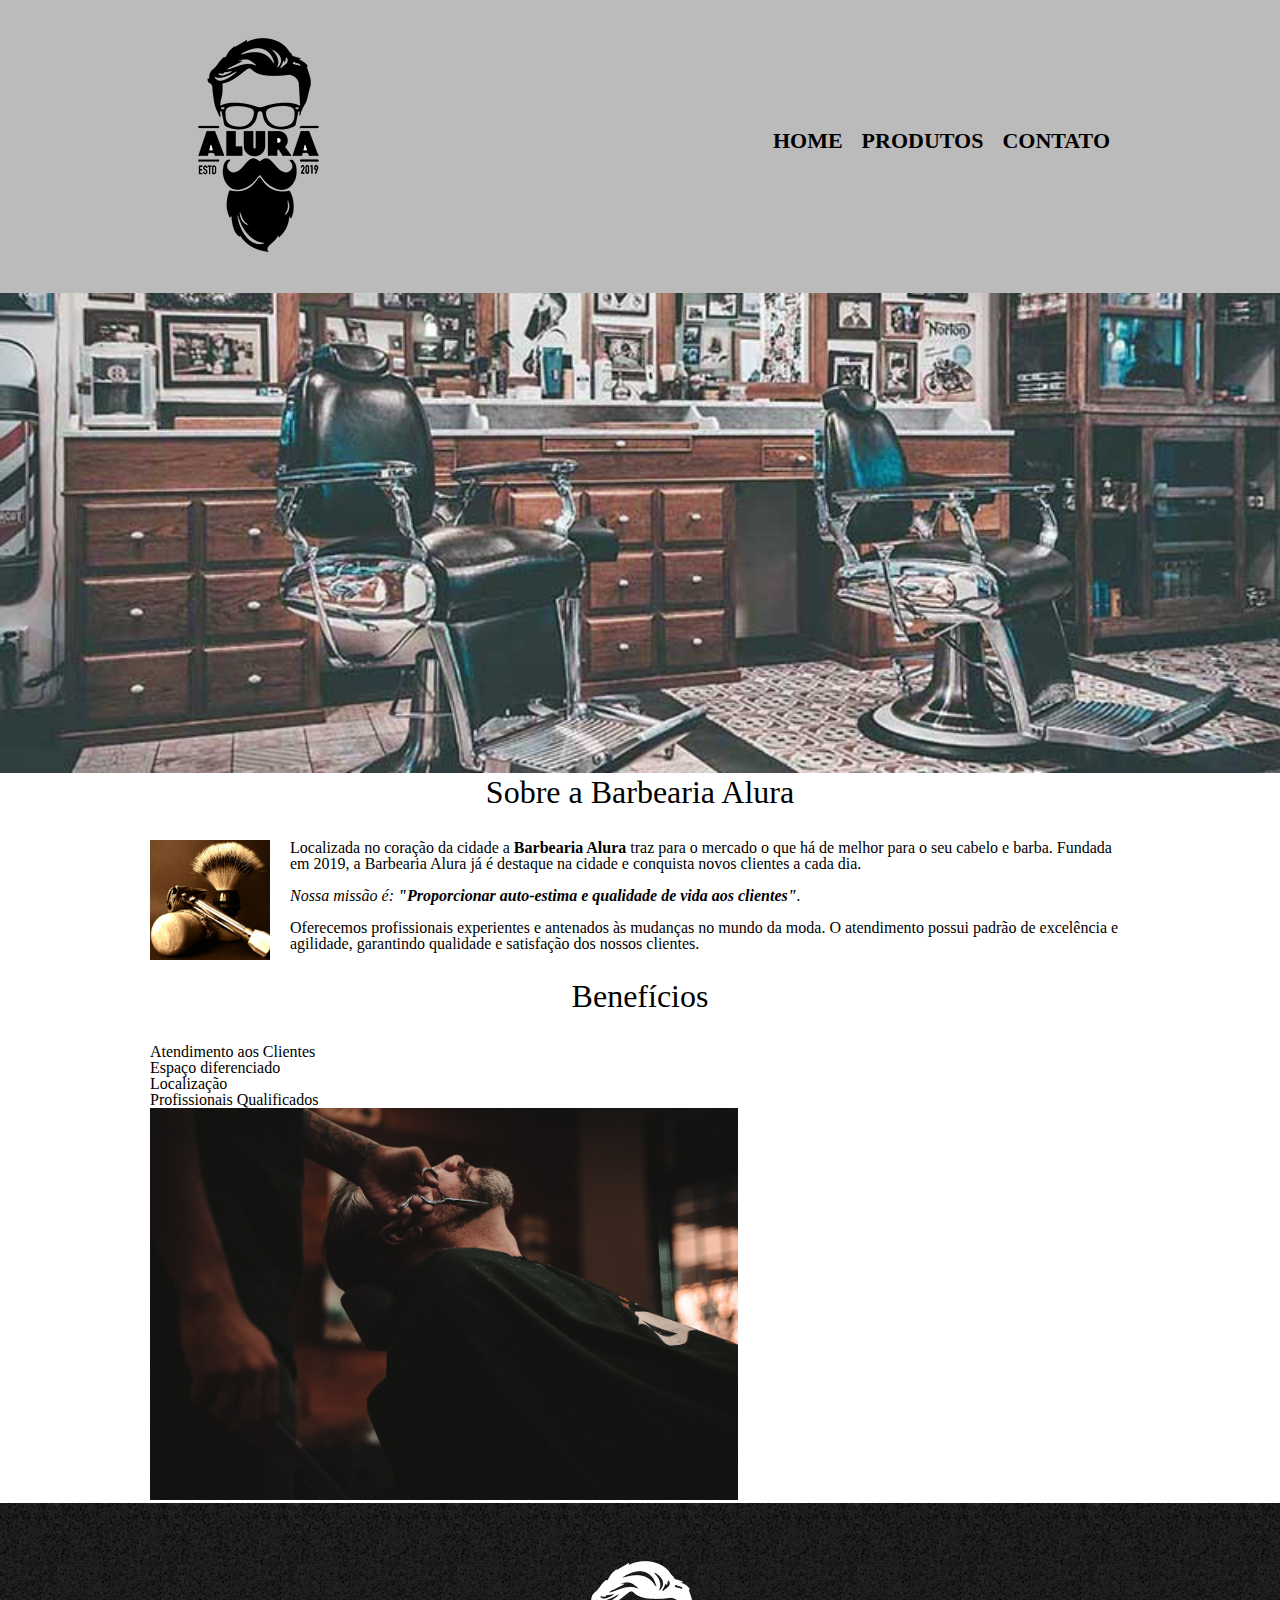
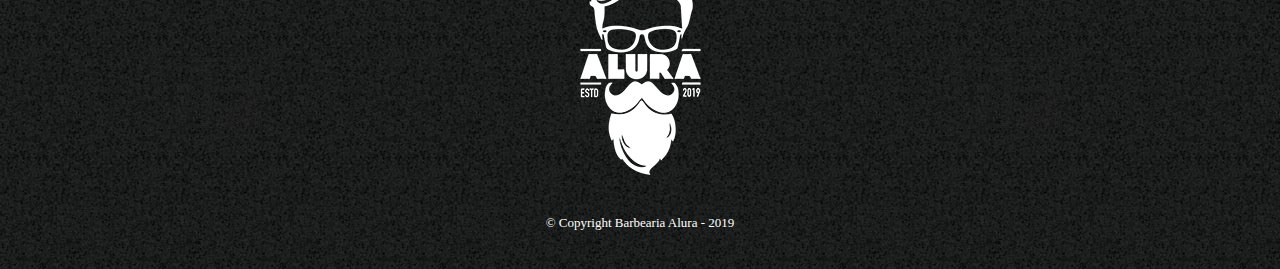
<file: index.html>
<!DOCTYPE html>
<html lang="pt-br">
	<head>
		<meta charset="UTF-8">
		<title>Barbearia Alura</title>
		<link rel="stylesheet" href="reset.css">
		<link rel="stylesheet" href="style.css">
	</head>

	<body>
		<header>
			<div class="caixa">
				<h1><img src="logo.png"></h1>

				<nav>
					<ul>
						<li><a href="index.html">Home</a></li>
						<li><a href="produtos.html">Produtos</a></li>
						<li><a href="contato.html">Contato</a></li>
					</ul>
				</nav>
			</div>
		</header>
		<img class="banner" src="banner.jpg">

		<main>
			<section class="principal">
				<h2 class="titulo-principal">Sobre a Barbearia Alura</h2>
				<img src="utensilios.jpg" class="utensilios" alt="utensilios de um barbeiro">
				<p>Localizada no coração da cidade a <strong>Barbearia Alura</strong> traz para o mercado o que há de melhor para o seu cabelo e barba. Fundada em 2019, a Barbearia Alura já é destaque na cidade e conquista novos clientes a cada dia.</p>
				<p id="missao"><em>Nossa missão é: <strong>"Proporcionar auto-estima e qualidade de vida aos clientes"</strong>.</em></p>
				<p>Oferecemos profissionais experientes e antenados às mudanças no mundo da moda. O atendimento possui padrão de excelência e agilidade, garantindo qualidade e satisfação dos nossos clientes.</p>
			</section>
			<section class="beneficios">
				<h3 class="titulo-principal">Benefícios</h3>
				<ul>
					<li class="itens">Atendimento aos Clientes</li>
					<li class="itens">Espaço diferenciado</li>
					<li class="itens">Localização</li>
					<li class="itens">Profissionais Qualificados</li>
				</ul>
				<img src="beneficios.jpg" class="imagembeneficios">
			</section>
		</main> 
		<footer>
			<img src="logo-branco.png">
			<p class="copyright">&copy; Copyright Barbearia Alura - 2019</p>
		</footer>
	</body>
</html>
</file>
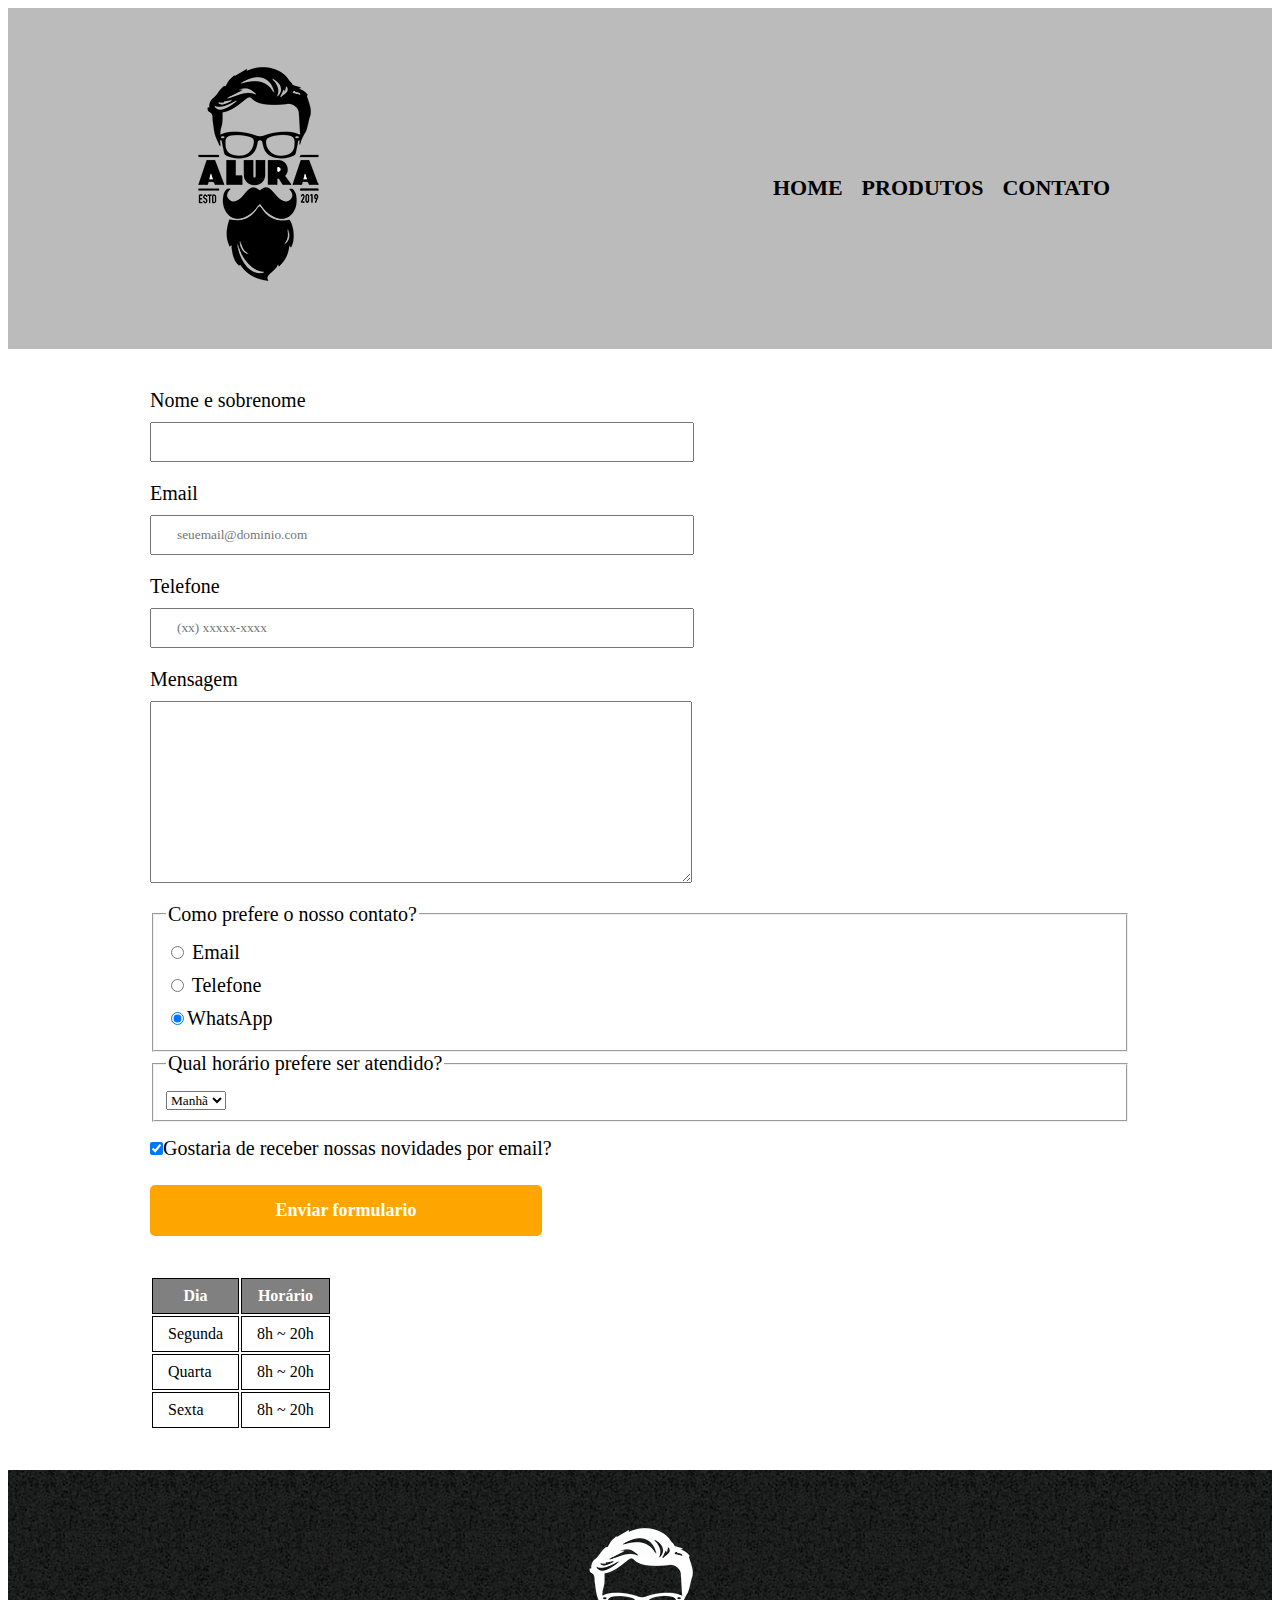
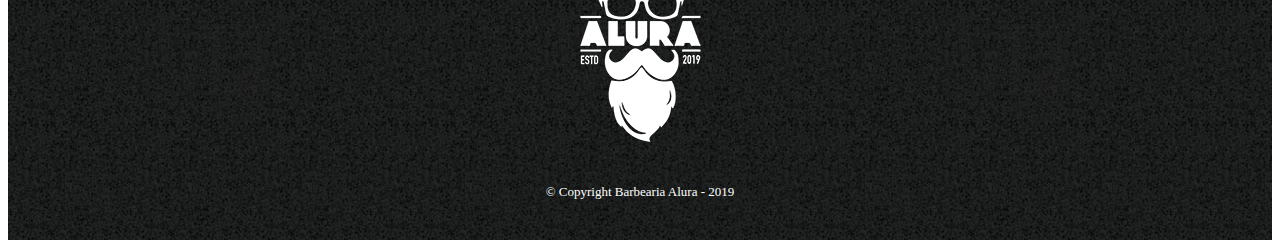
<file: contato.html>
<!DOCTYPE html>
<html lang="pt-br">
<head>
    <meta charset="UTF-8">
    <meta name="viewport" content="width=device-width, initial-scale=1.0">
    <title>Contato - Barbearia Alura</title>
    <link rel="stylesheet" href="style.css">
</head>
<body>
    <header>
        <div class="caixa">
            <h1><img src="logo.png" alt="Logo da barbearia Alura"></h1>

            <nav>
                <ul>
                    <li><a href="index.html">Home</a></li>
                    <li><a href="produtos.html">Produtos</a></li>
                    <li><a href="contato.html">Contato</a></li>
                </ul>
            </nav>
        </div>
    </header>
    <main>
        <form action="">
            <label for="nomesobrenome">Nome e sobrenome </label>
            <input type="text" name="" class="input-padrao" id="nomesobrenome" required>
 
            <label for="email">Email</label>
            <input type="email" name="" class="input-padrao" id="email" required placeholder="seuemail@dominio.com">

            <label for="telefone">Telefone</label>
            <input type="tel" name="" class="input-padrao" id="telefone" required placeholder="(xx) xxxxx-xxxx">

            <label for="mensagem">Mensagem</label>
            <textarea name="" class="input-padrao" id="mensagem" cols="70" rows="10"></textarea required>
            <fieldset>
                <legend>Como prefere o nosso contato?</legend>

                <label for="radio-email"> <input type="radio" name="contato" value="email" id="radio-email"> Email</label>
               

                <label for="radio-telefone"><input type="radio" name="contato" value="telefone" id="radio-telefone"> Telefone</label>
                

                <label for="radio-whatsapp"><input type="radio" name="contato" value="whatsapp" id="radio-whatsapp" checked>WhatsApp</label>
                
            </fieldset>
            <fieldset>
    
                <legend>Qual horário prefere ser atendido?</legend>
                <select name="" id="">
                    <option value="">Manhã</option>
                    <option value="">Tarde</option>
                    <option value="">Noite</option>
                </select>
            </fieldset>

            <label for=""><input type="checkbox" name="" id="" class="checkbox" checked>Gostaria de receber nossas novidades por email?</label>
            <input type="submit" value="Enviar formulario" class="enviar">
            
        </form>
        <table>
            <thead>
                <tr>
                    <th>Dia</th>
                    <th>Horário</th>
                </tr>
            </thead>
            <tbody>
                <tr>
                    <td>Segunda</td>
                    <td>8h ~ 20h</td>
                </tr>
                <tr>
                    <td>Quarta</td>
                    <td>8h ~ 20h</td>
                </tr>
                <tr>
                    <td>Sexta</td>
                    <td>8h ~ 20h</td>
                </tr>
            </tbody>
        </table>
    </main>
	<footer>
        <img src="logo-branco.png" alt="Logo da barbearia Alura">
        <p class="copyright">&copy; Copyright Barbearia Alura - 2019</p>
    </footer>
    
</body>
</html>
</file>
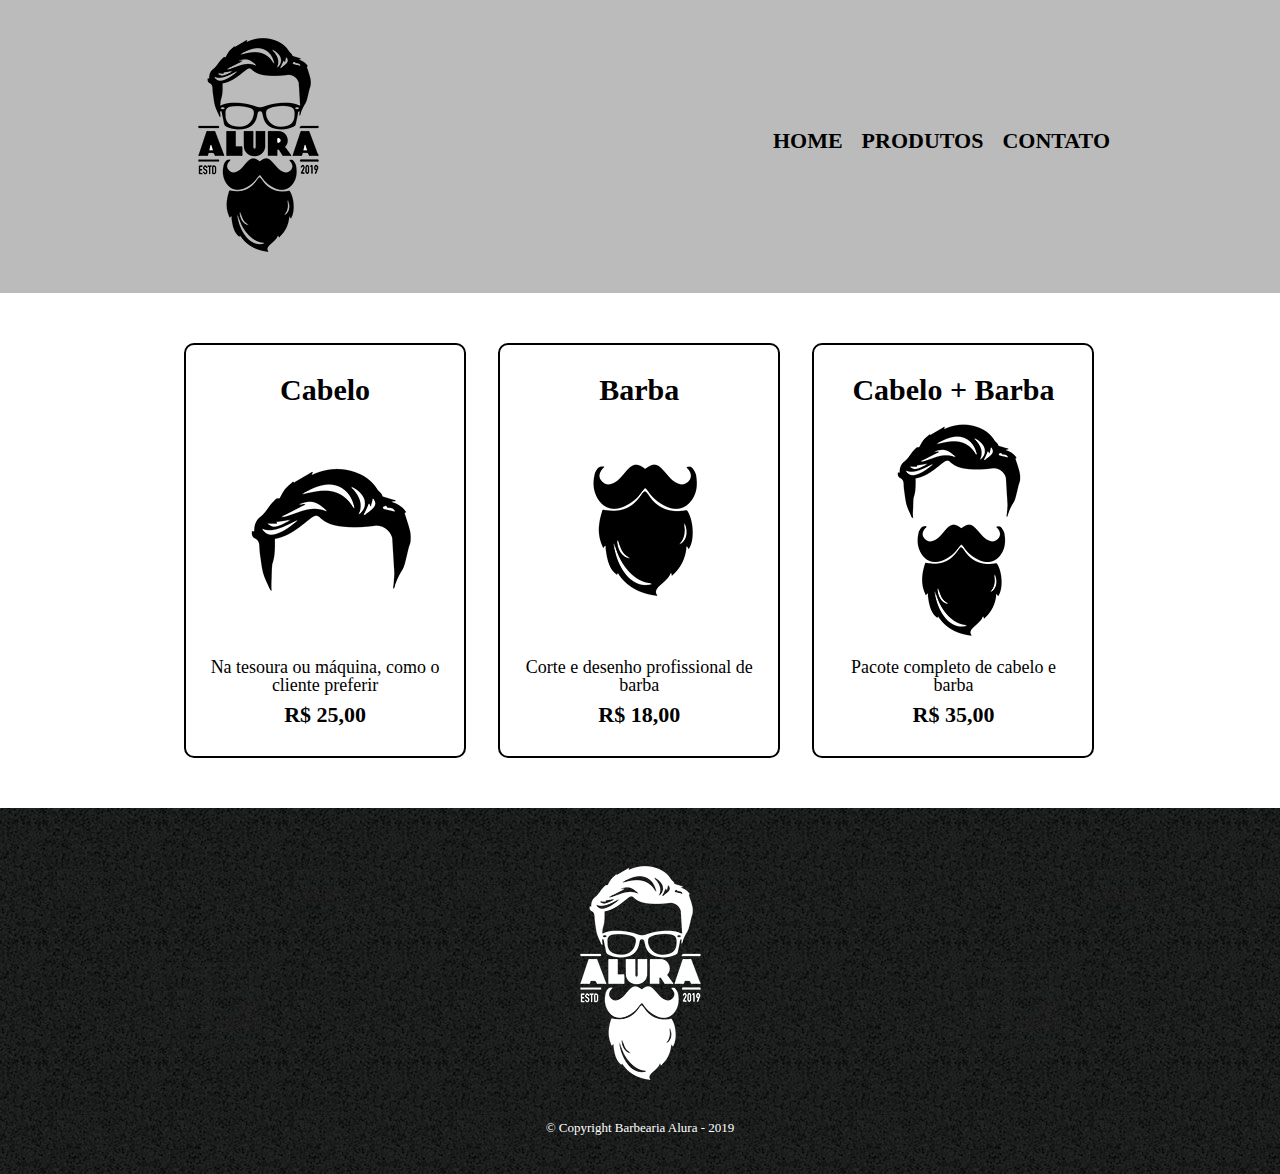
<file: produtos.html>
<!DOCTYPE html>
<html>
	<head>
		<meta charset="UTF-8">
		<title>Produtos - Barbearia Alura</title>

		<link rel="stylesheet" href="reset.css">
		<link rel="stylesheet" href="style.css">
	</head>
	<body>
		<header>
			<div class="caixa">
				<h1><img src="logo.png"></h1>

				<nav>
					<ul>
						<li><a href="index.html">Home</a></li>
						<li><a href="produtos.html">Produtos</a></li>
						<li><a href="contato.html">Contato</a></li>
					</ul>
				</nav>
			</div>
		</header>

		<main>
			<ul class="produtos">
				<li>
					<h2>Cabelo</h2>
					<img src="cabelo.jpg">
					<p class="produto-descricao">Na tesoura ou máquina, como o cliente preferir</p>
					<p class="produto-preco">R$ 25,00</p>
				</li>
				<li>
					<h2>Barba</h2>
					<img src="barba.jpg">
					<p class="produto-descricao">Corte e desenho profissional de barba</p>
					<p class="produto-preco">R$ 18,00</p>
				</li>
				<li>
					<h2>Cabelo + Barba</h2>
					<img src="cabelo+barba.jpg">
					<p class="produto-descricao">Pacote completo de cabelo e barba</p>
					<p class="produto-preco">R$ 35,00</p>
				</li>
			</ul>
		</main>

		<footer>
			<img src="logo-branco.png">
			<p class="copyright">&copy; Copyright Barbearia Alura - 2019</p>
		</footer>
	</body>
</html>
</file>
<file: style.css>
*{
	font-family: Georgia, 'Times New Roman', Times, serif;
}
header {
	background: #BBBBBB;
	padding: 20px 0;
}

.caixa {
	position: relative;
	width: 940px;
	margin: 0 auto;
}

nav {
	position: absolute;
	top: 110px;
	right: 0;
}

nav li {
	display: inline;
	margin: 0 0 0 15px;
}

nav a {
	text-transform: uppercase;
	color: #000000;
	font-weight: bold;
	font-size: 22px;
	text-decoration: none;
}

nav a:hover {
	color: #C78C19;
	text-decoration: underline;
}

.produtos {
	width: 940px;
	margin: 0 auto;
	padding: 50px 0;
}

.produtos li {
	display: inline-block;
	text-align: center;
	width: 30%;
	vertical-align: top;
	margin: 0 1.5%;
	padding: 30px 20px;
	box-sizing: border-box;
	border: 2px solid #000000;
	border-radius: 10px;
}

.produtos li:hover {
	border-color: #C78C19;
}

.produtos li:active {
	border-color: #088C19;	
}

.produtos li:hover h2 {
	font-size: 34px;
}

.produtos h2 {
	font-size: 30px;
	font-weight: bold;
}

.produto-descricao {
	font-size: 18px;
}

.produto-preco {
	font-size: 22px;
	font-weight: bold;
	margin-top: 10px;
}

footer {
	text-align: center;
	background: url("bg.jpg");
	padding: 40px 0;
}

.copyright {
	color: #FFFFFF;
	font-size: 13px;
	margin: 20px 0 0;
}

main {
	width: 980px;
	margin: 0 auto;
}

form{
	margin: 40px 0;
}

form label, form legend{
	display: block;
	font-size: 20px;
	margin-bottom: 10px;
	
}

.input-padrao {
	display: block;
	margin-bottom: 20px;
	padding: 10px 25px;
	width: 50%;
	
}

.checkbox{
	margin: 20px 0 ;
}

.enviar{
	width: 40%;
	padding: 15px 0;
	background-color: orange;
	color: white;
	font-weight: bold;
	font-size: 18px;
	border: none;
	border-radius: 5px;
	transition: 1s all;
	cursor: pointer;
}

.enviar:hover{
	background-color: darkorange;
	transform: scale(1.2);
}

table{
	margin: 20px 0 40px;
}

thead{
	background-color: gray;
	color: #FFFFFF;
	font-weight: bold;
}

td, th {
	border: 1px solid black;
	padding: 8px 15px;
}
/*css da pagina incial*/
.banner{
	width: 100%;
}

.titulo-principal {
	text-align: center;
	font-size: 2em ;
	margin: 0 0 1em;
	clear: left;
}

.principal p {
	 margin: 0 0 1em;
}

.principal strong {
	font-weight: bold;
}

.principal em {
	font-style: italic;
}

.imagembeneficios {
	width: 60%;
}

.utensilios {
	width: 120px;
	float: left;
	margin:0 20px 20px 0 ;
	
}
</file>
